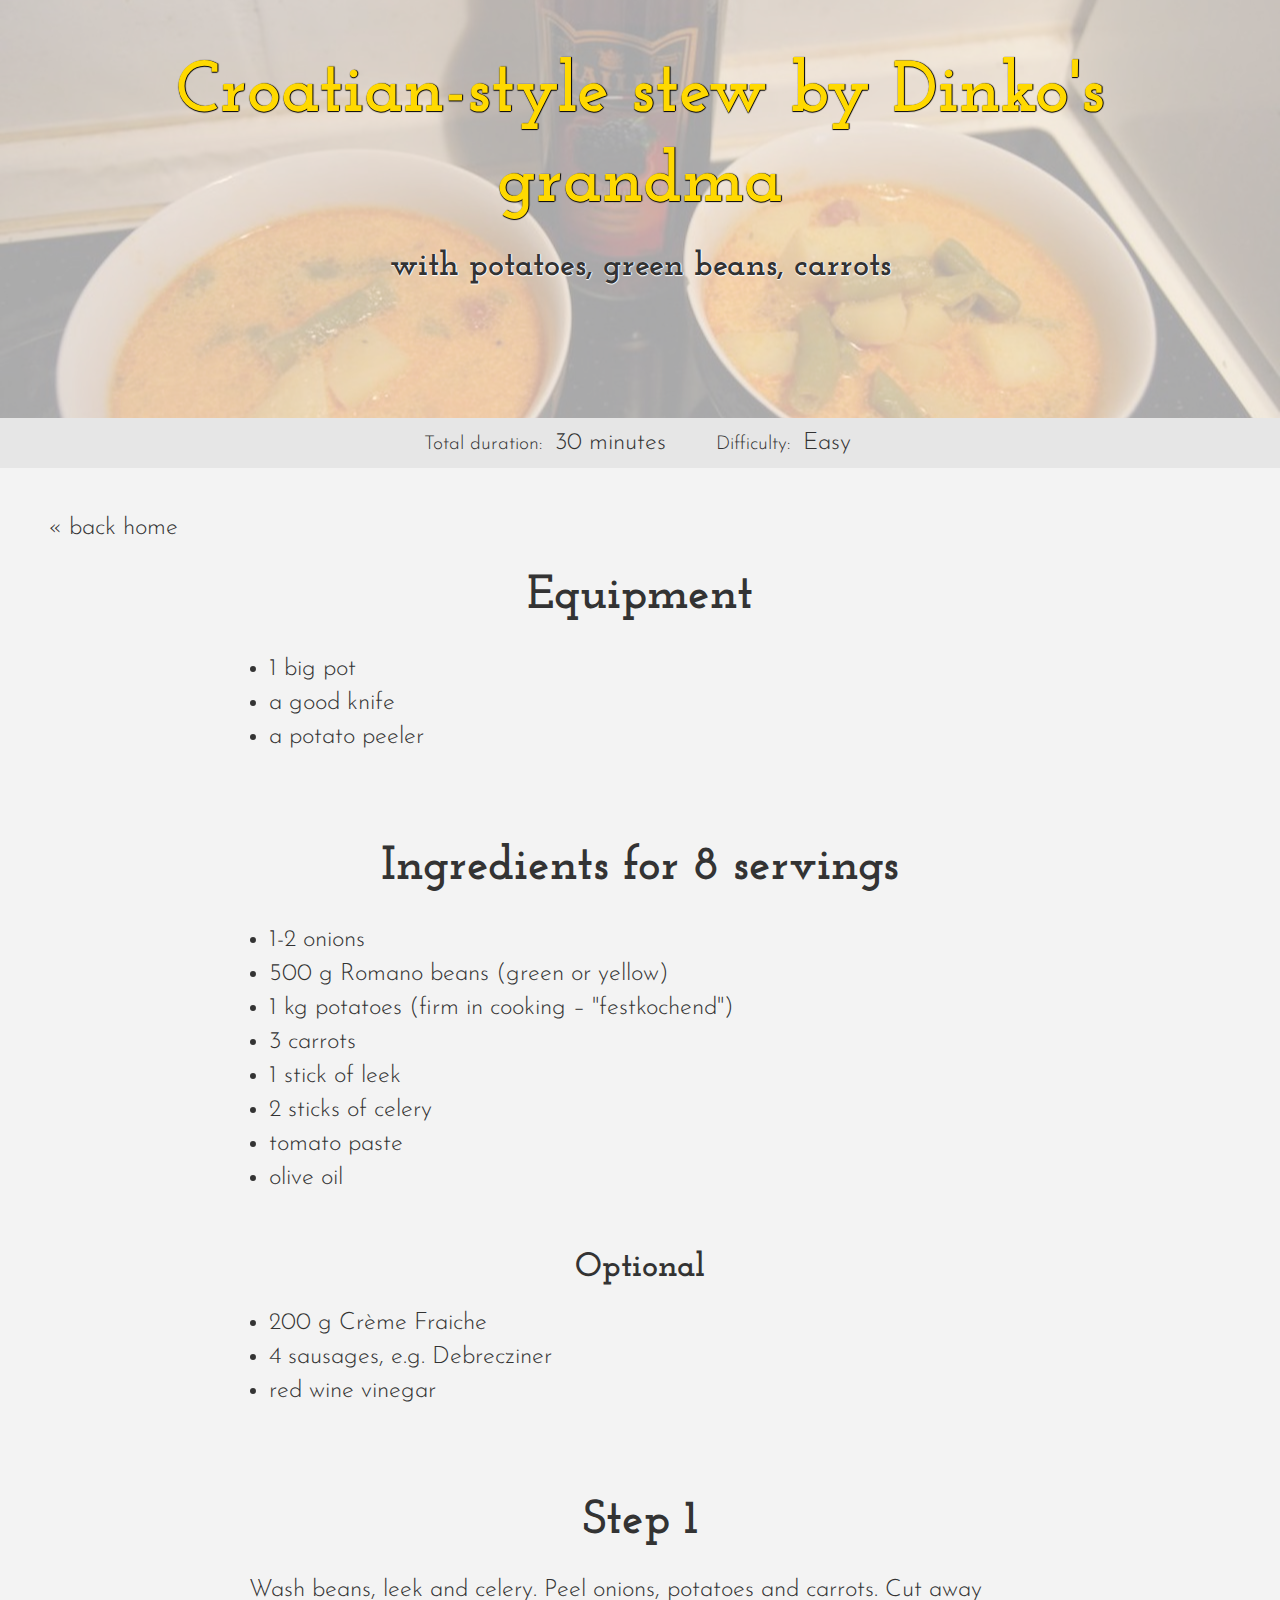
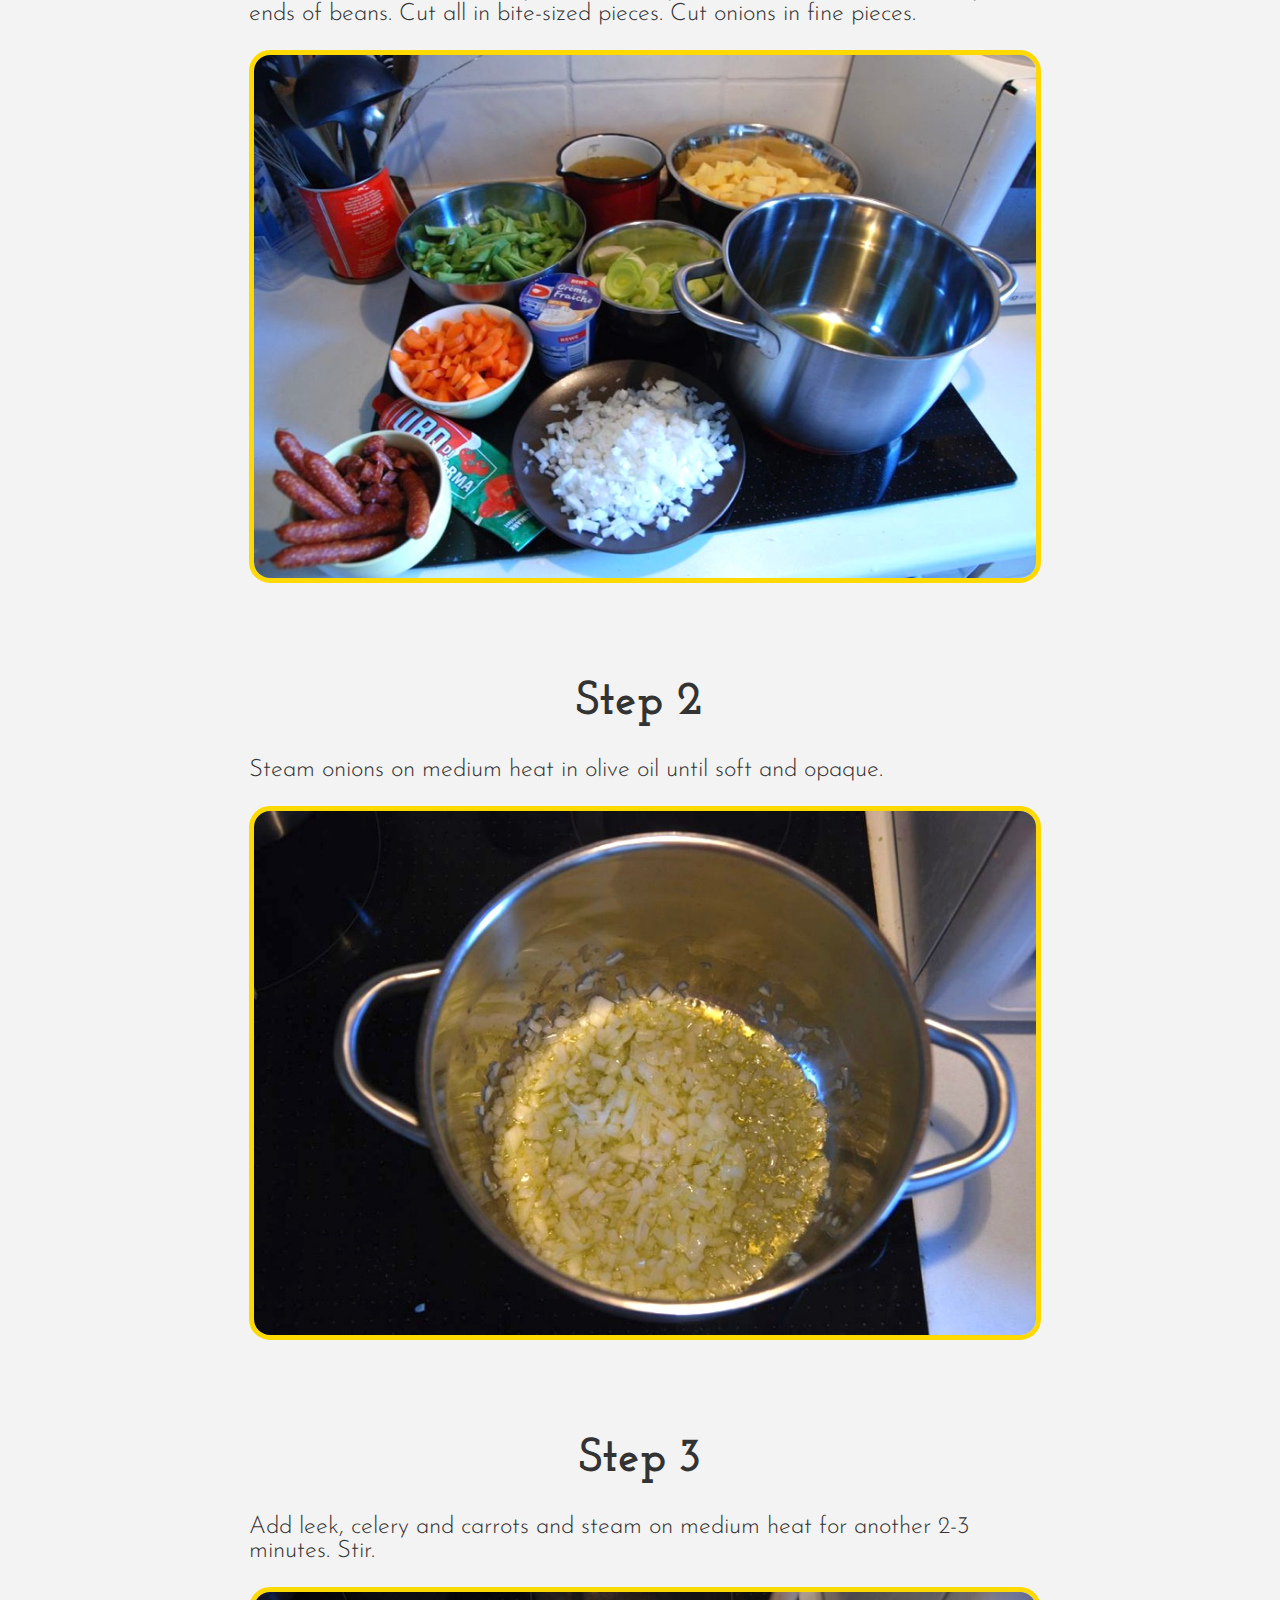
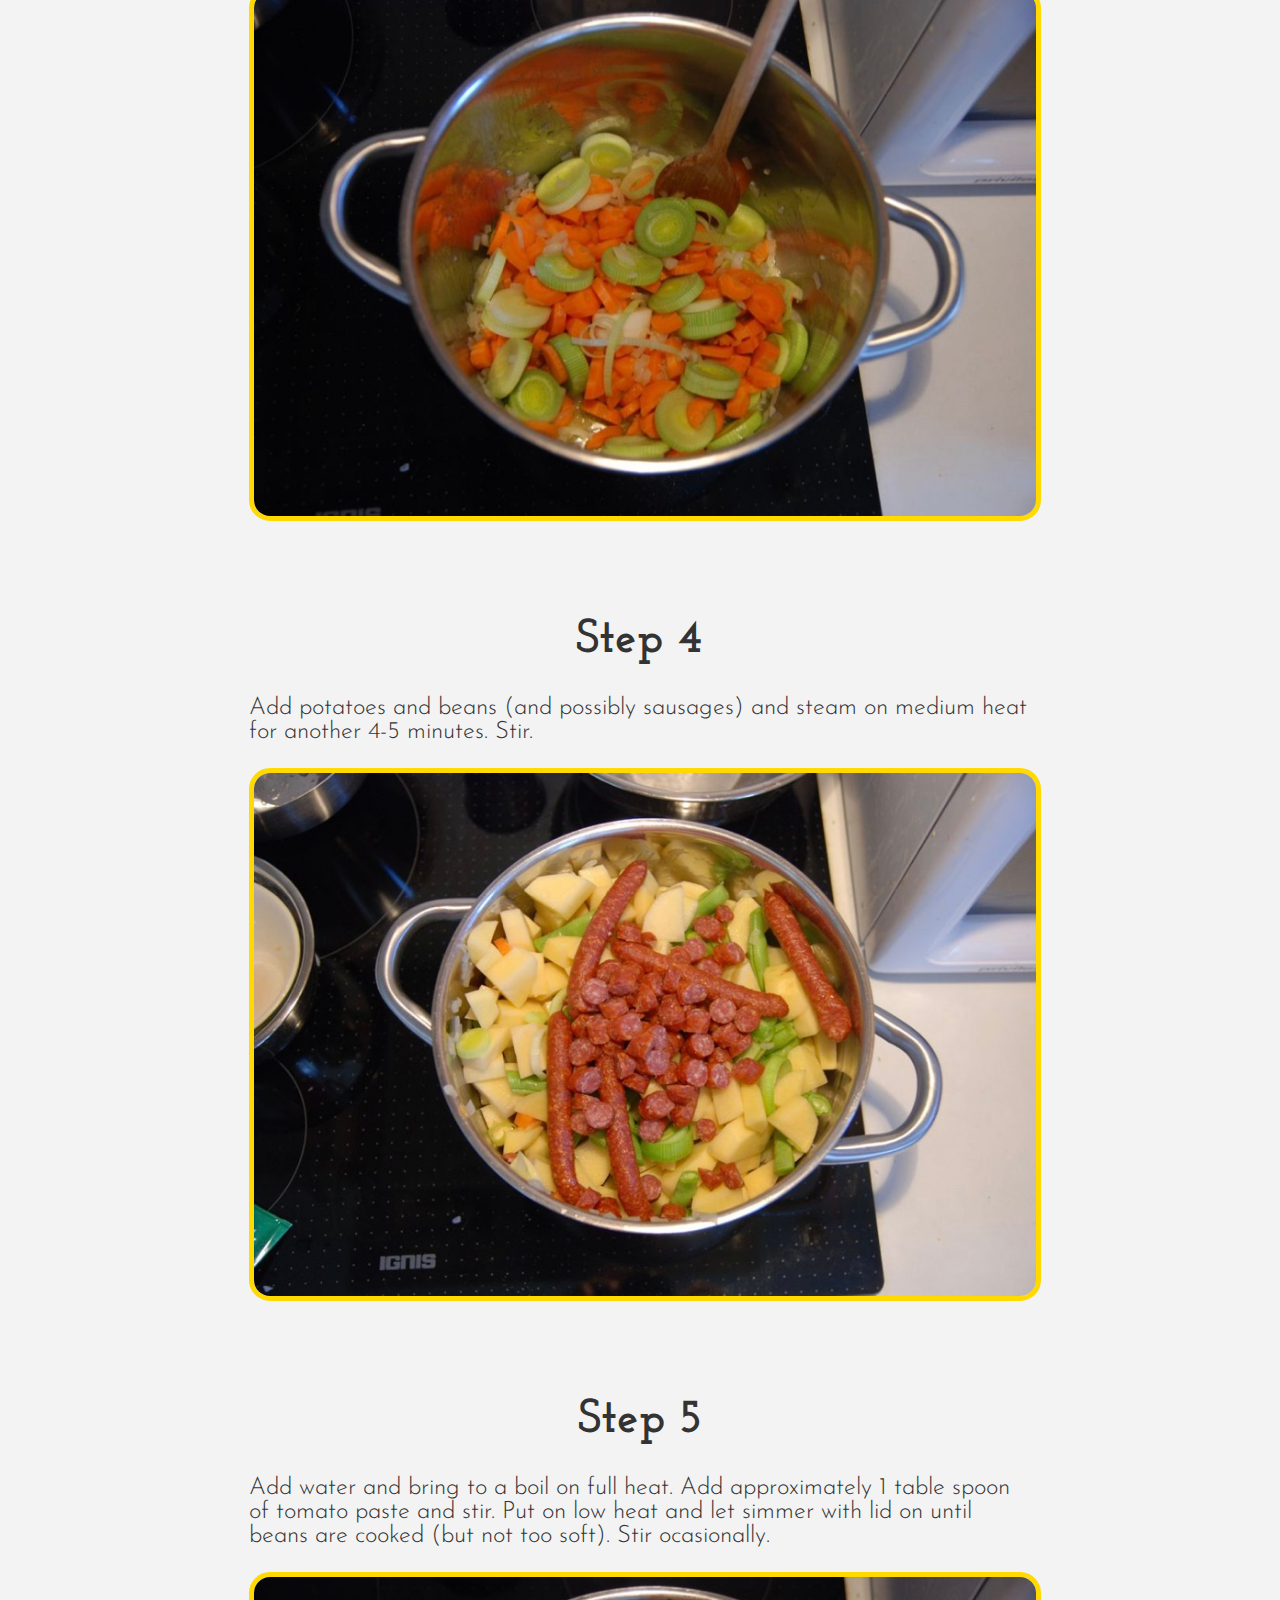
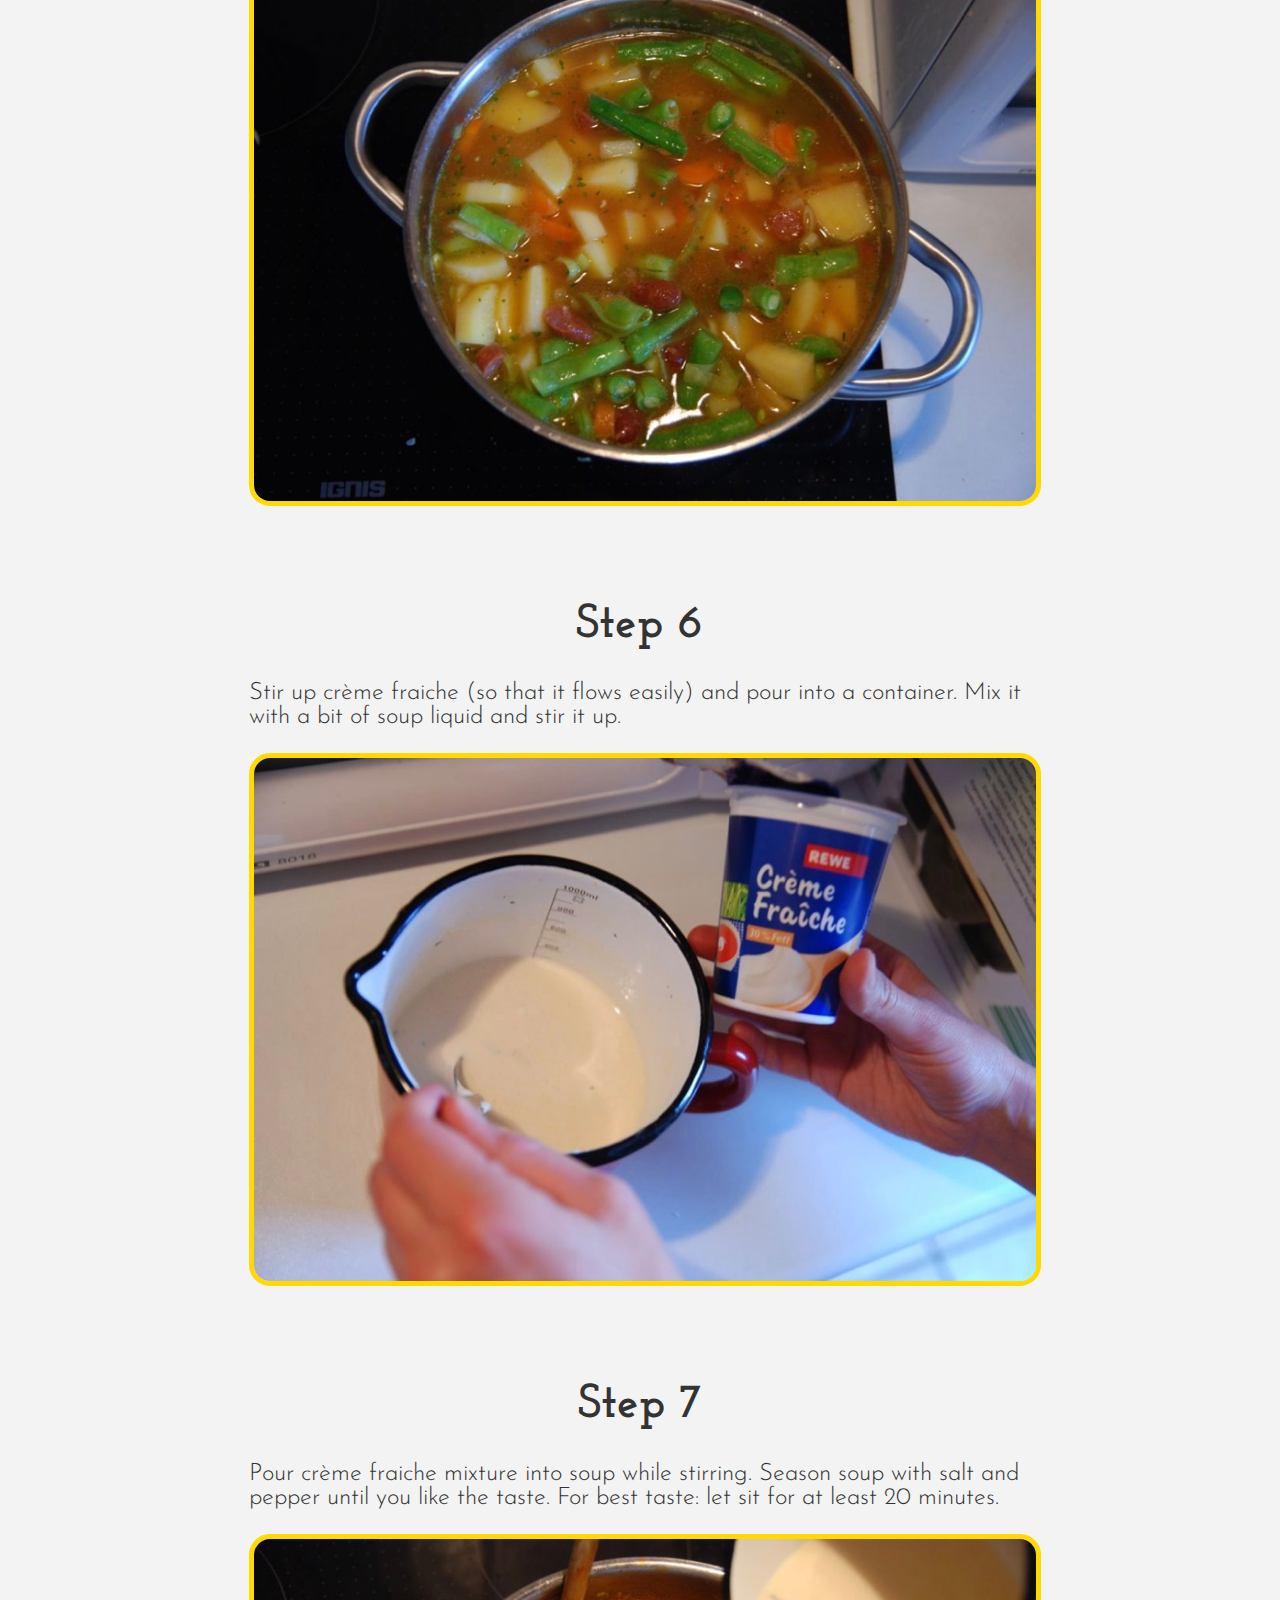
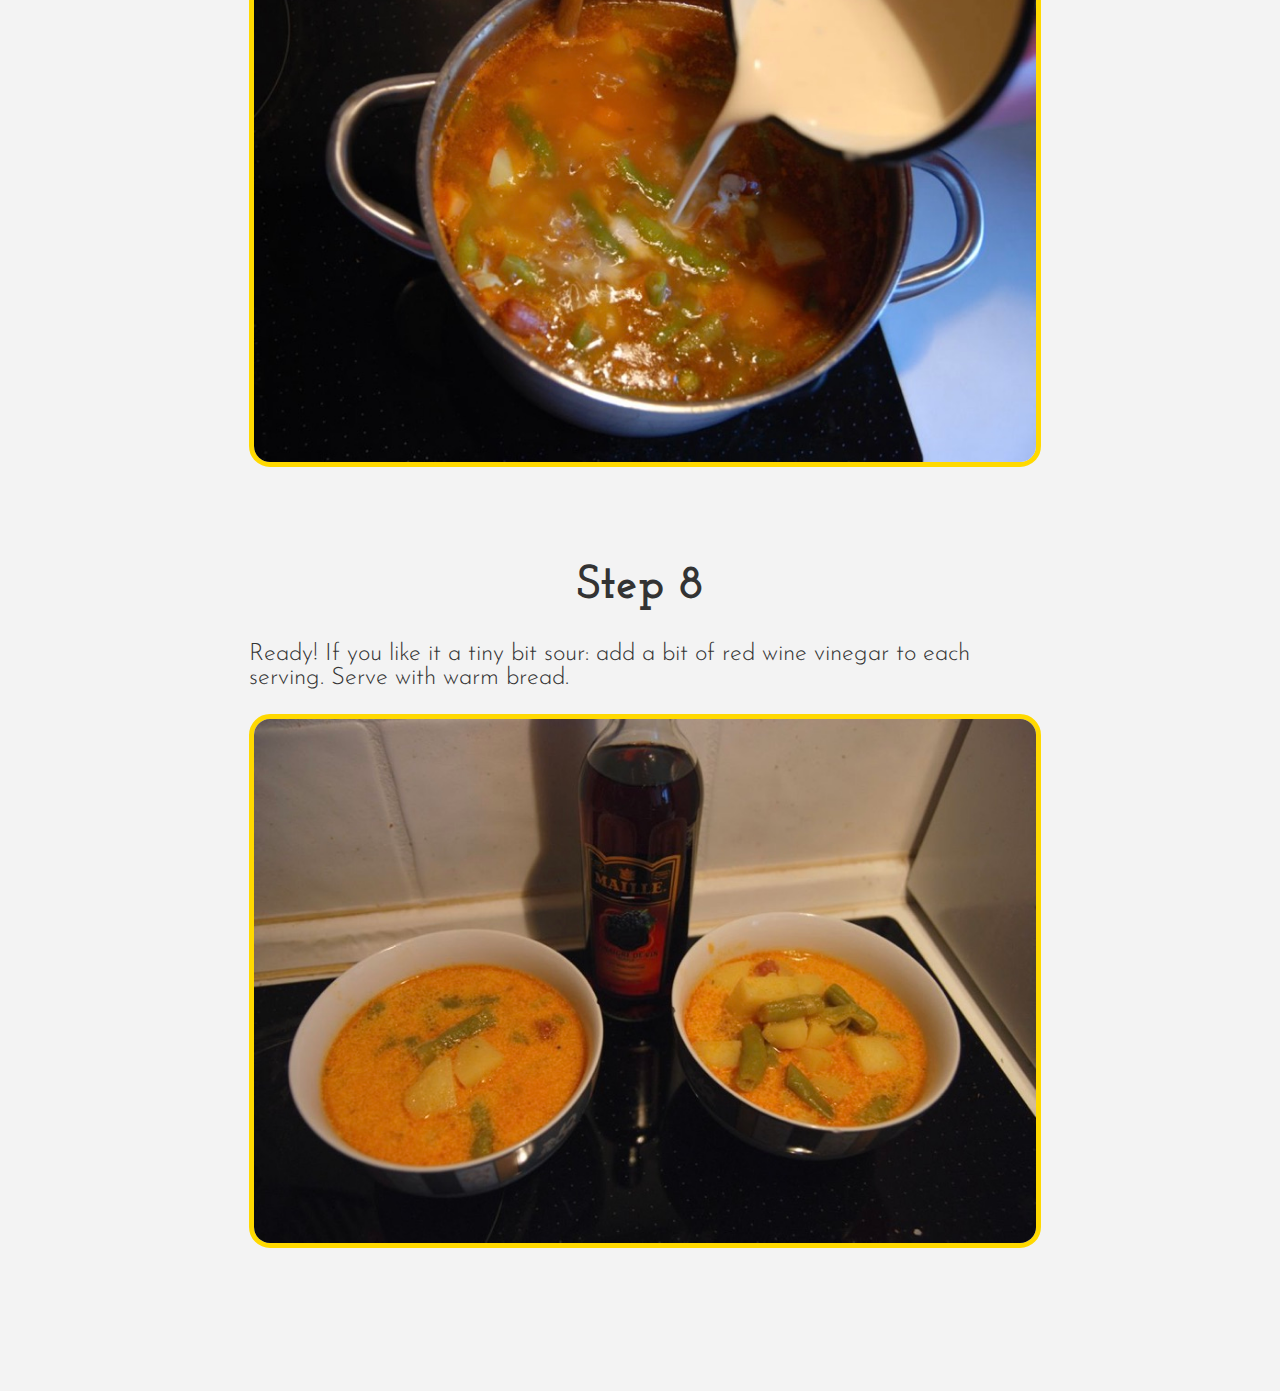
<file: dinko-verzi/croatian-style-stew/index.html>
<!DOCTYPE html>
<html>

<head>
	<title>Croatian-style stew by Dinko's grandma</title>
	<link href="style.css" rel="stylesheet">
</head>

<body>
  <header class="recipe-header">
	  <h1 id="main-title" class="recipe-header__title">Croatian-style stew by Dinko's grandma</h1>
	  <h2 class="recipe-header__subtitle">with potatoes, green beans, carrots</h2>
    <dl class="recipe-header__facts">
      <dt class="recipe-header__facts-key">Total duration</dt>
      <dd class="recipe-header__facts-value">30 minutes</dd>

      <dt class="recipe-header__facts-key">Difficulty</dt>
      <dd class="recipe-header__facts-value">Easy</dd>
    </dl>

    <img class="recipe-header__image" src="images/hero-01.jpg">
  </header>

  <main class="recipe-main">

    <a href="/">« back home</a>

    <section class="recipe-equipment">
      <h1>Equipment</h1>
      <ul>
        <li>1 big pot</li>
        <li>a good knife</li>
        <li>a potato peeler</li>
      <ul>
    </section>

    <section class="recipe-ingredients">
      <h1 class="recipe-ingredients__title">Ingredients for 8 servings</h1>

      <ul class="recipe-ingredients__list">
        <li>1-2 onions</li>
        <li>500 g Romano beans (green or yellow)</li>
        <li>1 kg potatoes (firm in cooking – "festkochend")</li>
        <li>3 carrots</li>
        <li>1 stick of leek</li>
        <li>2 sticks of celery</li>
        <li>tomato paste</li>
        <li>olive oil</li>
      </ul>

      <h2>Optional</h2>
      <ul class="recipe-ingredients__list">
        <li>200 g Crème Fraiche</li>
        <li>4 sausages, e.g. Debrecziner</li>
        <li>red wine vinegar</li>
      </ul>
    </section>

    <section class="recipe-steps">
      <div class="recipe-step">
        <h1>Step 1</h1>
        <p class="recipe-step__description">
          Wash beans, leek and celery. Peel onions, potatoes and carrots.
          Cut away ends of beans.
          Cut all in bite-sized pieces. Cut onions in fine pieces.
        </p>
        <img class="recipe-step__image"
          src="images/step-01.jpg">
      </div>

      <div class="recipe-step">
        <h1 class="recipe-step__title">Step 2</h1>
        <p class="recipe-step__description">
          Steam onions on medium heat in olive oil until soft and opaque.
        </p>
        <img class="recipe-step__image"
          src="images/step-02.jpg">
      </div>

      <div class="recipe-step">
        <h1 class="recipe-step__title">Step 3</h1>
        <p class="recipe-step__description">
          Add leek, celery and carrots and steam on medium heat for another 2-3 minutes. Stir.
        </p>
        <img class="recipe-step__image"
          src="images/step-03.jpg">
      </div>

      <div class="recipe-step">
        <h1 class="recipe-step__title">Step 4</h1>
        <p class="recipe-step__description">
          Add potatoes and beans (and possibly sausages) and steam on medium heat for another 4-5 minutes. Stir.
        </p>
        <img class="recipe-step__image"
          src="images/step-04.jpg">
      </div>

      <div class="recipe-step">
        <h1 class="recipe-step__title">Step 5</h1>
        <p class="recipe-step__description">
          Add water and bring to a boil on full heat. Add approximately 1 table spoon of tomato paste and stir.
          Put on low heat and let simmer with lid on until beans are cooked (but not too soft). Stir ocasionally.
        </p>
        <img class="recipe-step__image"
          src="images/step-05.jpg">
      </div>

      <div class="recipe-step">
        <h1 class="recipe-step__title">Step 6</h1>
        <p class="recipe-step__description">
          Stir up crème fraiche (so that it flows easily) and pour into a container. Mix it with a bit of soup liquid and stir it up.
        </p>
        <img class="recipe-step__image"
          src="images/step-06.jpg">
      </div>

      <div class="recipe-step">
        <h1 class="recipe-step__title">Step 7</h1>
        <p class="recipe-step__description">
          Pour crème fraiche mixture into soup while stirring. Season soup with salt and pepper until you like the taste.
          For best taste: let sit for at least 20 minutes.
        </p>
        <img class="recipe-step__image"
          src="images/step-07.jpg">
      </div>

      <div class="recipe-step">
        <h1 class="recipe-step__title">Step 8</h1>
        <p>
          Ready! If you like it a tiny bit sour: add a bit of red wine vinegar to each serving. Serve with warm bread.
        </p>
        <img class="recipe-step__image"
          src="images/step-08.jpg">
      </div>
    </section>
	</main>

</body>

</html>
</file>
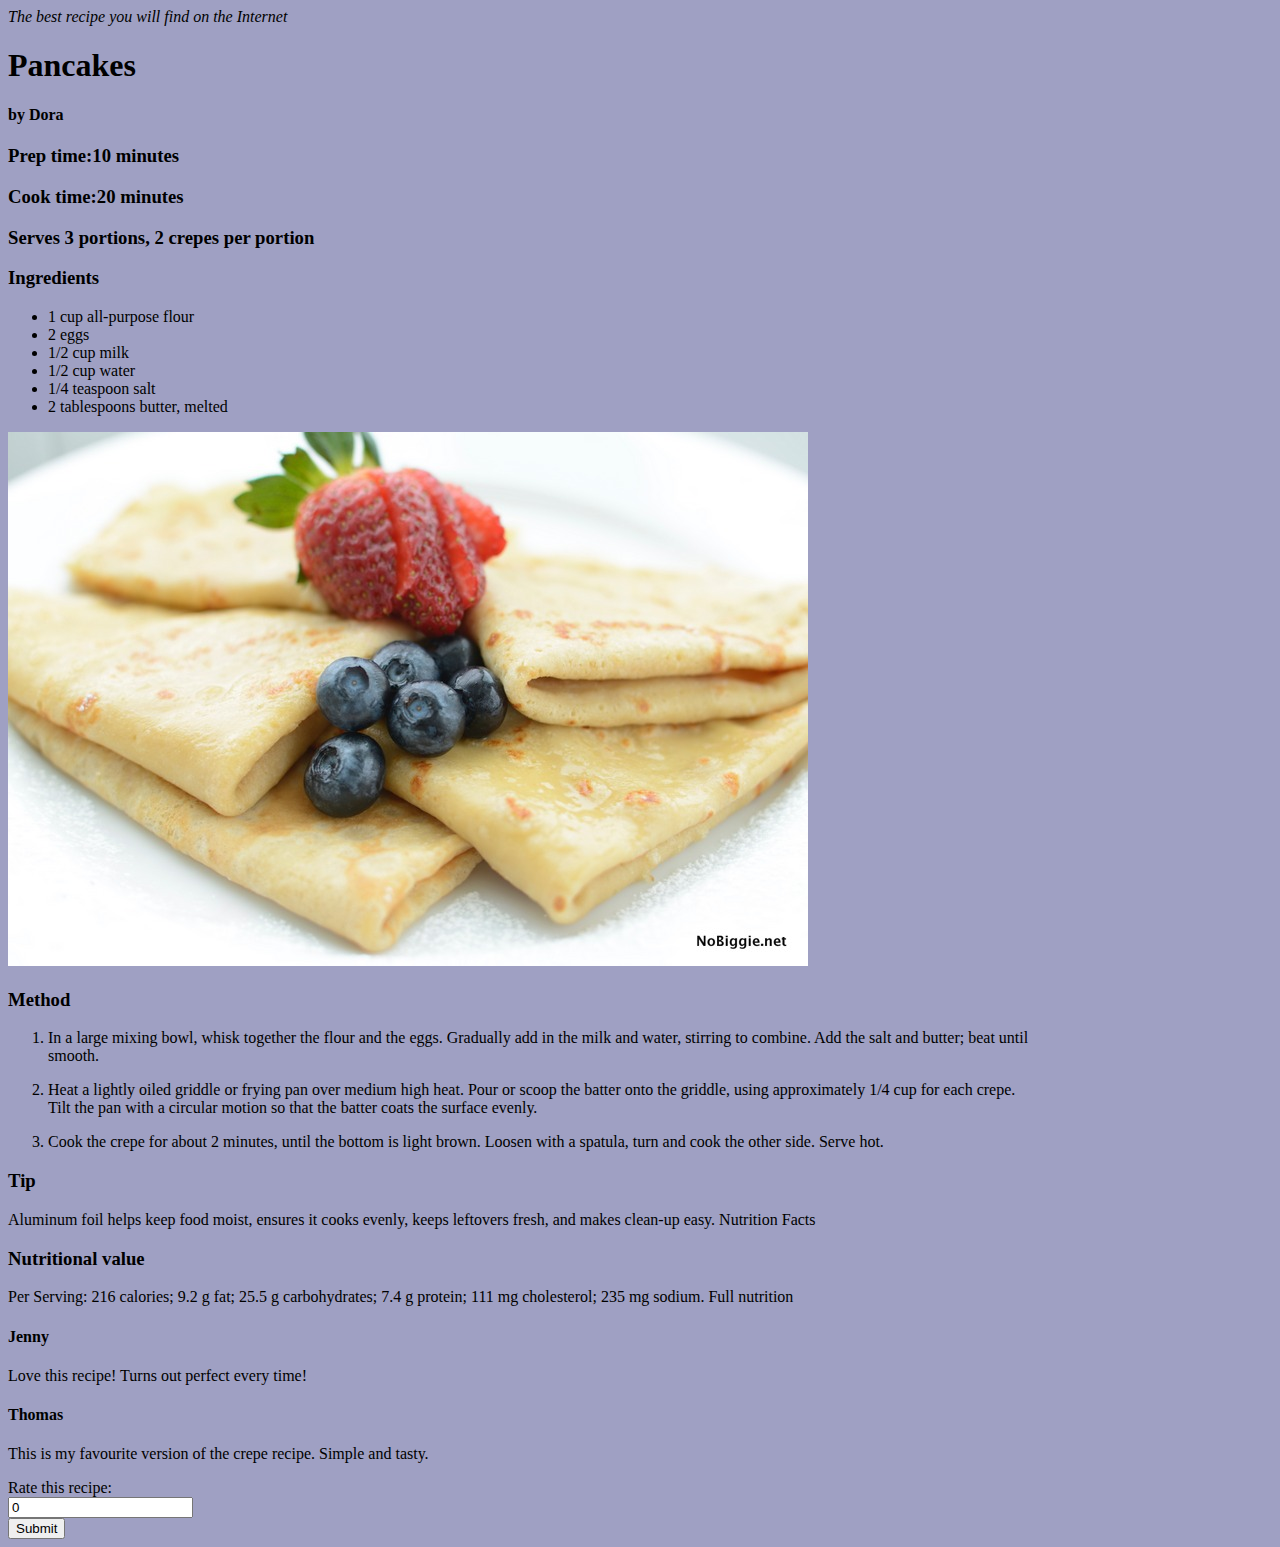
<file: Dora/Pancakes/recipe-webtec.html>
<!DOCTYPE html>
<html>



<head>
	<title>Pancakes </title>
	<subtitle><i>The best recipe you will find on the Internet</i> </subtitle>
	<link rel="stylesheet" type="text/css" href="recipe.css">
	
	
</head>

<body>
	<h1>Pancakes<h1>
		<h4>by Dora</h4>
		<h3>Prep time:10 minutes</h3>
		<h3>Cook time:20 minutes</h3>
		<h3>Serves 3 portions, 2 crepes per portion</h3>
		<h3>Ingredients</h3>
		<ul>
			<li>1 cup all-purpose flour</li>
			<li>2 eggs</li>
			<li>1/2 cup milk</li>
			<li>1/2 cup water</li>
			<li>1/4 teaspoon salt</li>
			<li>2 tablespoons butter, melted</li>
			</ul>

<img src="images/crepes.jpg"/>


<h3>Method</h3>
<ol>

<li><p>In a large mixing bowl, whisk together the flour and the eggs. Gradually add in the milk and water, stirring to combine. Add the salt and butter; beat until smooth.</p></li>
<li><p>Heat a lightly oiled griddle or frying pan over medium high heat. Pour or scoop the batter onto the griddle, using approximately 1/4 cup for each crepe. Tilt the pan with a circular motion so that the batter coats the surface evenly.</p></li>
<li><p>Cook the crepe for about 2 minutes, until the bottom is light brown. Loosen with a spatula, turn and cook the other side. Serve hot.</p></li>
</ol>


</body>
</html>




<aside><div><p>
	<h3>Tip</h3>
Aluminum foil helps keep food moist, ensures it cooks evenly, keeps leftovers fresh, and makes clean-up easy.
Nutrition Facts</p></div>



	<h3>Nutritional value</h3>
<p>Per Serving: 216 calories; 9.2 g fat; 25.5 g carbohydrates; 7.4 g protein; 111 mg cholesterol; 235 mg sodium. Full nutrition</p></aside>


<div>
<h4>Jenny</h4>
<p>Love this recipe! Turns out perfect every time!</p>
</div>

<div>
<h4>Thomas</h4>
<p>This is my favourite version of the crepe recipe. Simple and tasty.</p>

<form>
Rate this recipe:<br>
<input id="rating" type="text" value="0">
<br>

<input id="button" type="submit">
</form>

</div>

<script type="text/javascript">
	
	window.addEventListener('load', function () {
	    document
	      .getElementById('button')
	      .addEventListener('click', function () {
	      	var rating=document.getElementById("rating").value;
	    	console.log("You've rated this recipe with " + rating);     
	    });
    });




		
		
		 
		 
	</script>
</file>
<file: dinko-verzi/croatian-style-stew/style.css>
@import url("https://fonts.googleapis.com/css?family=Josefin+Sans:300,600|Josefin+Slab:700");

html {
  margin: 0;
  padding: 0;
  font-family: "Josefin Sans", Arial, sans-serif;
  font-weight: 300;
  font-size: 150%;
  color: #333;
  background-color: #f3f3f3;
}

body {
  margin: 0;
  padding: 0;
}

a {
  color: #333333;
  text-decoration: none;
}

section {
  margin: 0 0 89px 0;
}

ul li {
  padding: 5px 0;
}

h1,
h2,
h3,
h4,
h5,
h6 {
  font-family: "Josefin Slab", Arial, sans-serif;
  text-align: center;
}

h2 {
  font-size: 34px;
  margin: 55px 0 21px 0;
  padding: 0;
}

.recipe-header {
  position: relative;
  z-index: 3;
  overflow: hidden;
  padding: 2em;
  padding-bottom: 150px;
  background: url("images/hero-01.jpg") no-repeat center;
  background-size: cover;
  text-align: center;
}

.recipe-header:before {
  content: "";
  position: absolute;
  z-index: -2;
  background-color: rgba(255, 255, 255, 0.65);
  top: 0;
  left: 0;
  width: 100%;
  height: 100%;
}

.recipe-header__title {
  margin: 0;
  font-size: 72px;
  color: #ffd900;
  text-shadow: 0px 1px 1px #000, 1px 0px 1px #000;
  line-height: 1.25;
}

.recipe-header__subtitle {
  display: inline-block;
  margin: 21px 0 34px 0;
  font-size: 34px;
  text-shadow: 0px 1px 1px #fff, 1px 0px 1px #fff;
}

.recipe-header__facts {
  position: absolute;
  z-index: 1;
  left: 0;
  bottom: 0;
  width: 100%;
  margin: 0;
  padding: 13px 0 8px 0;
  background: rgb(230, 230, 230);
  text-align: center;
}

.recipe-header__facts-key {
  display: inline-block;
  margin: 0 0.3em 0 1em;
  font-size: 0.8em;
}

.recipe-header__facts-key:after {
  content: ":";
}

.recipe-header__facts-value {
  display: inline-block;
  margin: 0 1em 0 0;
  padding: 0 0 5px 0;
  font-size: 1em;
}

.recipe-header__image {
  display: none;
  position: absolute;
  z-index: -2;
  top: 0;
  left: 0;
}

.recipe-main {
  padding: 2em;
}

.recipe-equipment {
}

.recipe-equipment ul,
.recipe-ingredients ul {
  width: 66%;
  margin: 0 auto;
}

.recipe-ingredients {
}

.recipe-ingredients__title {
}

.recipe-ingredients__list {
}

.recipe-steps {
  width: 66%;
  margin: 0 auto;
}

.recipe-step {
  margin: 0 0 89px 0;
}

.recipe-step__description {
}

.recipe-step__image {
  width: 100%;
  border: 5px solid #ffd900;
  border-radius: 21px;
}
</file>
<file: Dora/Pancakes/recipe.css>
body
{	width: 80%;
	font font-family: Roboto, Arial, sans-serif;
	font-size:16 px;
	background:#9FA0C3;
}

/*div
{
	background: white;
}

aside
{
	float:right;
	margin: 0 1.5%;
  	width: 63%;
}*/
</file>
